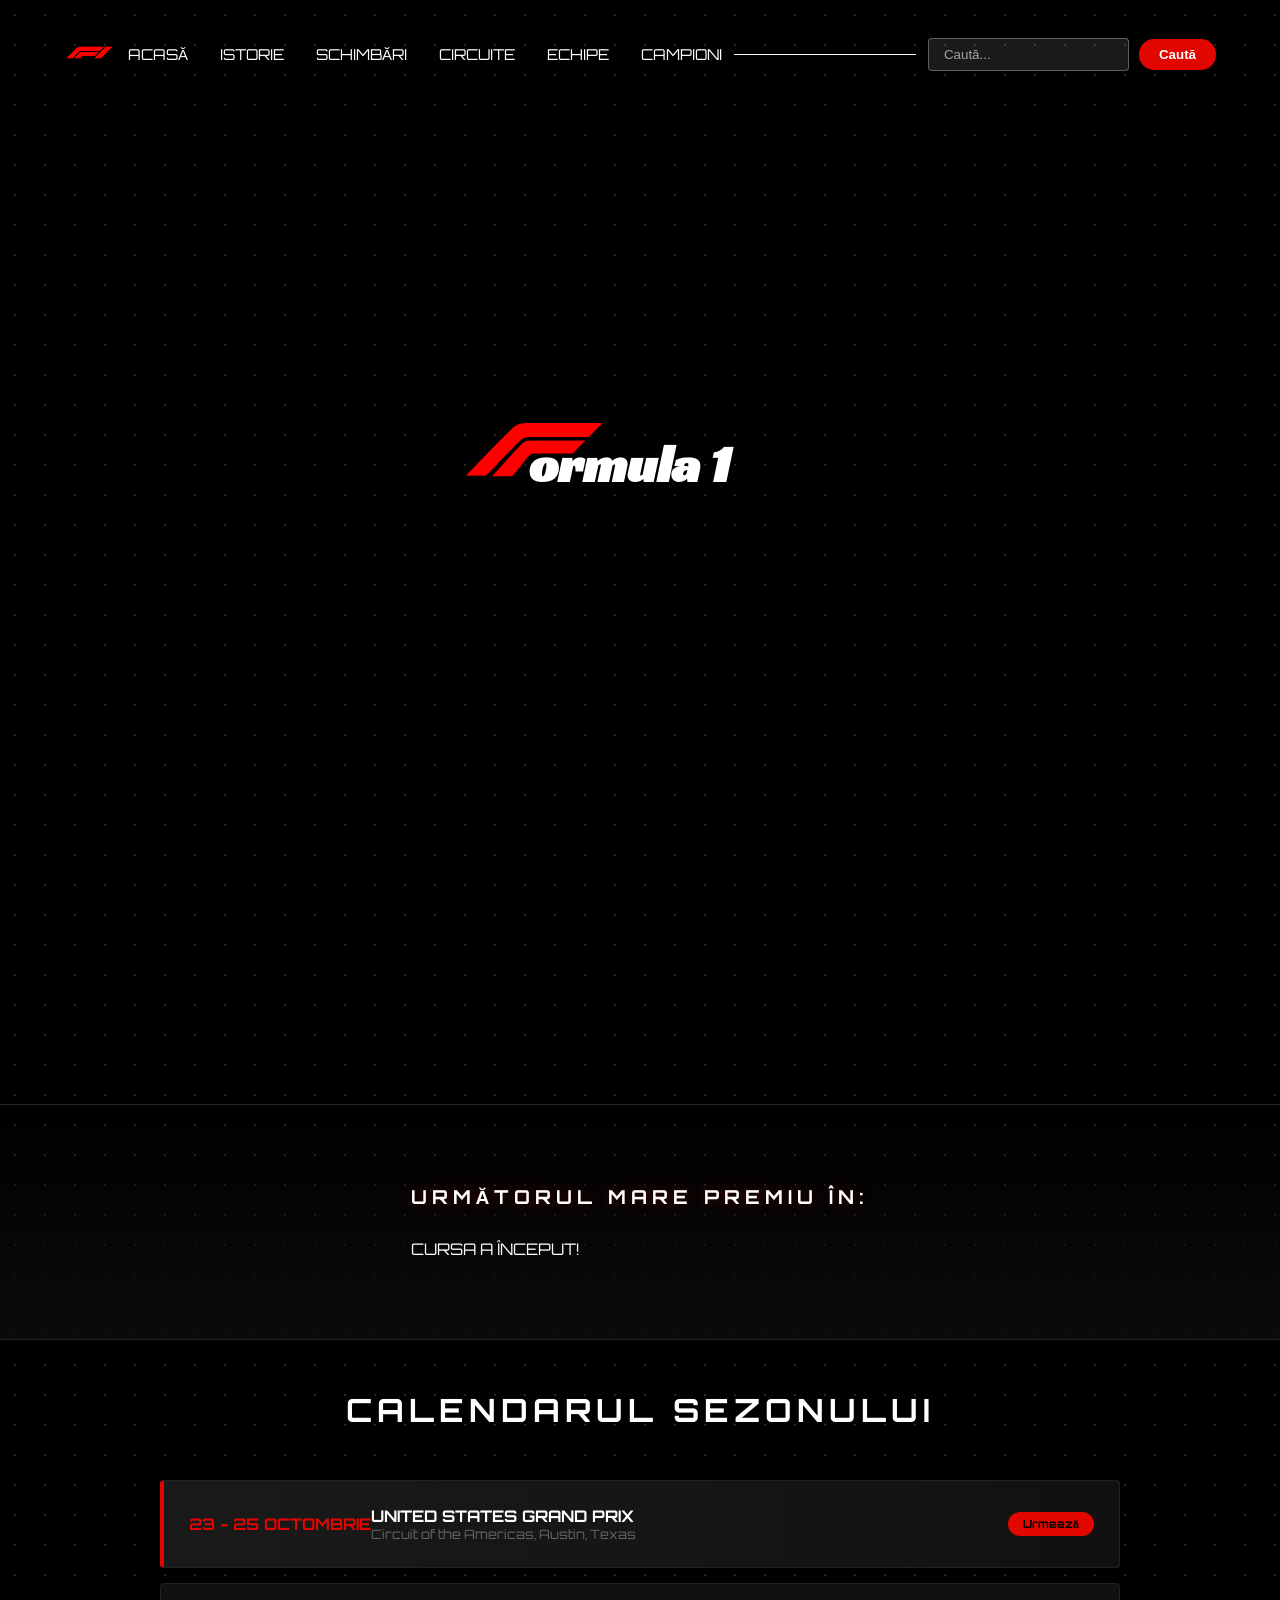
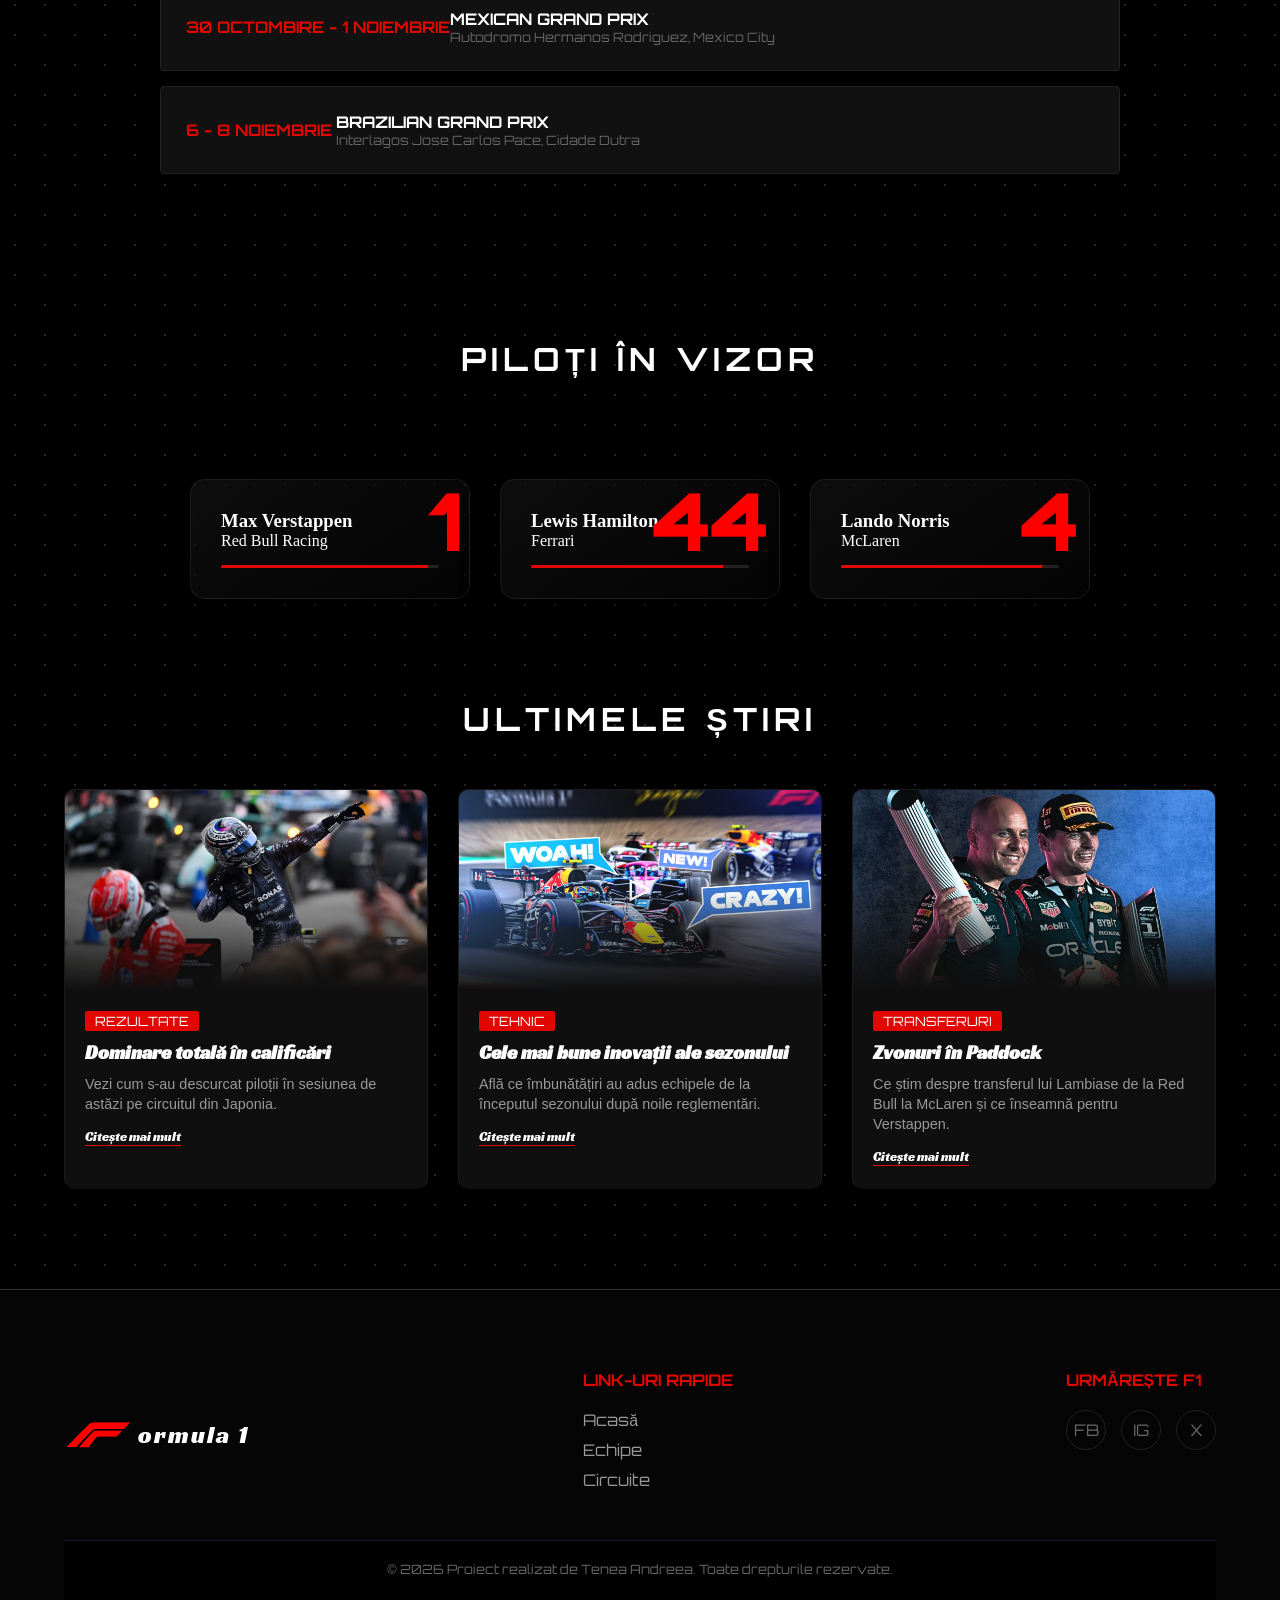
<file: index.html>
<!doctype html>
<html lang="ro">
  <head>
    <meta charset="UTF-8" />
    <meta name="viewport" content="width=device-width, initial-scale=1.0" />
    <link rel="stylesheet" href="css/styles.css" />
    <link rel="stylesheet" href="css/index.css" />
    <title>Formula One</title>
  </head>
  <body>
    <div id="scroll-progress"></div>

    <header>
      <nav>
        <div>
          <img src="img/logo.png" class="logo" />
        </div>
        <ul class="nav-links">
          <li><a href="index.html">Acasă</a></li>
          <li><a href="html/history.html">Istorie</a></li>
          <li><a href="html/changes.html">Schimbări</a></li>
          <li><a href="html/tracks.html">Circuite</a></li>
          <li><a href="html/teams.html">Echipe</a></li>
          <li><a href="html/champions.html">Campioni</a></li>
        </ul>
        <div class="line-extend"></div>
        <form action="/search" method="GET" class="search-form">
          <input
            type="search"
            name="q"
            placeholder="Caută..."
            class="search-input"
          />
          <button type="submit" class="search-button">Caută</button>
        </form>
      </nav>
    </header>

    <main>
      <section class="hero">
        <video src="img/hero.mp4" autoplay muted loop></video>
        <div class="title">
          <div class="title-text fade-out">Bine ați venit la</div>
          <div class="title-text fade-in">
            <img src="img/f_logo_1.png" alt="F" class="f_logo" />
            <div class="name">ormula 1</div>
          </div>
        </div>
      </section>

      <section id="countdown-section">
        <div id="countdown-container">
          <h2>Următorul Mare Premiu în:</h2>
          <div id="timer">
            <div class="time-unit">
              <span id="days">00</span>
              <p>Zile</p>
            </div>
            <div class="time-unit">
              <span id="hours">00</span>
              <p>Ore</p>
            </div>
            <div class="time-unit">
              <span id="minutes">00</span>
              <p>Min</p>
            </div>
            <div class="time-unit">
              <span id="seconds">00</span>
              <p>Sec</p>
            </div>
          </div>
        </div>
      </section>

      <section id="schedule-section">
        <h2 class="section-title">Calendarul Sezonului</h2>
        <div class="schedule-container">
          <div class="race-item current">
            <span class="race-date">23 - 25 OCTOMBRIE</span>
            <div class="race-info">
              <h4>United States Grand Prix</h4>
              <p>Circuit of the Americas, Austin, Texas</p>
            </div>
            <div class="race-status">Urmează</div>
          </div>
          <div class="race-item">
            <span class="race-date">30 OCTOMBIRE - 1 NOIEMBRIE</span>
            <div class="race-info">
              <h4>Mexican Grand Prix</h4>
              <p>Autodromo Hermanos Rodriguez, Mexico City</p>
            </div>
          </div>
          <div class="race-item">
            <span class="race-date">6 - 8 NOIEMBRIE</span>
            <div class="race-info">
              <h4>Brazilian Grand Prix</h4>
              <p>Interlagos Jose Carlos Pace, Cidade Dutra</p>
            </div>
          </div>
        </div>
      </section>

      <section id="drivers-spotlight">
        <h2 class="section-title">Piloți în Vizor</h2>
        <div class="drivers-container">
          <div class="driver-card reveal">
            <div class="driver-number">1</div>
            <div class="driver-info">
              <h3>Max Verstappen</h3>
              <p>Red Bull Racing</p>
              <div class="stat-bar">
                <div class="fill" style="width: 95%"></div>
              </div>
            </div>
          </div>
          <div class="driver-card reveal">
            <div class="driver-number">44</div>
            <div class="driver-info">
              <h3>Lewis Hamilton</h3>
              <p>Ferrari</p>
              <div class="stat-bar">
                <div class="fill" style="width: 88%"></div>
              </div>
            </div>
          </div>
          <div class="driver-card reveal">
            <div class="driver-number">4</div>
            <div class="driver-info">
              <h3>Lando Norris</h3>
              <p>McLaren</p>
              <div class="stat-bar">
                <div class="fill" style="width: 92%"></div>
              </div>
            </div>
          </div>
        </div>
      </section>

      <section id="news-section">
        <h2 class="section-title">Ultimele Știri</h2>
        <div class="news-grid">
          <div class="news-card">
            <div
              class="news-image"
              style="background-image: url(&quot;img/news1.jpg&quot;)"
            ></div>
            <div class="news-content">
              <span class="news-tag">Rezultate</span>
              <h3>Dominare totală în calificări</h3>
              <p>
                Vezi cum s-au descurcat piloții în sesiunea de astăzi pe
                circuitul din Japonia.
              </p>
              <a
                href="https://www.formula1.com/en/latest/article/official-grid-who-starts-where-for-the-japanese-grand-prix.6b4ys9RVRgRCcfXsQEOl1Q"
                class="read-more"
                >Citește mai mult</a
              >
            </div>
          </div>
          <div class="news-card">
            <div
              class="news-image"
              style="background-image: url(&quot;img/news2.jpg&quot;)"
            ></div>
            <div class="news-content">
              <span class="news-tag">Tehnic</span>
              <h3>Cele mai bune inovații ale sezonului</h3>
              <p>
                Află ce îmbunătățiri au adus echipele de la începutul sezonului
                după noile reglementări.
              </p>
              <a
                href="https://www.formula1.com/en/latest/article/tech-talk-the-best-innovations-of-the-2026-season-so-far.13SOD6bFCyz96QGKBv7kIN"
                class="read-more"
                >Citește mai mult</a
              >
            </div>
          </div>
          <div class="news-card">
            <div
              class="news-image"
              style="background-image: url(&quot;img/news3.png&quot;)"
            ></div>
            <div class="news-content">
              <span class="news-tag">Transferuri</span>
              <h3>Zvonuri în Paddock</h3>
              <p>
                Ce știm despre transferul lui Lambiase de la Red Bull la McLaren
                și ce înseamnă pentru Verstappen.
              </p>
              <a
                href="https://www.formula1.com/en/latest/article/analysis-gianpiero-lambiase-red-bull-mclaren-max-verstappen.4ri5jhgqUGtZf0xSd22sNm"
                class="read-more"
                >Citește mai mult</a
              >
            </div>
          </div>
        </div>
      </section>
    </main>

    <footer>
      <div class="footer-content">
        <div class="footer-logo">
          <img src="img/f_logo_1.png" alt="F1" />
          <span>ormula 1</span>
        </div>
        <div class="footer-links">
          <h4>Link-uri Rapide</h4>
          <ul>
            <li><a href="index.html">Acasă</a></li>
            <li><a href="html/teams.html">Echipe</a></li>
            <li><a href="html/tracks.html">Circuite</a></li>
          </ul>
        </div>
        <div class="footer-social">
          <h4>Urmărește F1</h4>
          <div class="social-icons">
            <a href="https://www.facebook.com/Formula1/">FB</a>
            <a href="https://www.instagram.com/f1/">IG</a>
            <a href="https://x.com/F1?lang=en">X</a>
          </div>
        </div>
      </div>
      <div class="footer-bottom">
        <p>
          &copy; 2026 Proiect realizat de Tenea Andreea. Toate drepturile
          rezervate.
        </p>
      </div>
    </footer>

    <script src="script.js"></script>
  </body>
</html>
</file>
<file: css/styles.css>
@import url('https://fonts.googleapis.com/css2?family=Orbitron:wght@400..900&family=Racing+Sans+One&display=swap');

* {
      margin: 0;
      padding: 0;
      box-sizing: border-box;
}

body {
      background-image: radial-gradient(circle, #262626 1px, transparent 1px);
      background-size: 30px 30px;
      background-color: black;
      scroll-behavior: smooth;
}

/* Header and Nav */

nav {
      display: flex;
      align-items: center;
      justify-content: flex-start;
      position: relative;
      padding: 3vw 5vw;
      z-index: 1;
      background-color: inherit;
}

.logo {
      width: min(5vw, 10vh);
      padding-right: 1vw;
}

.nav-links {
      color: white;
      font-family: 'Orbitron', sans-serif;
      font-size: 15px;
      text-transform: uppercase;
      display: flex;
      gap: 2.5vw;
      list-style: none;
      padding-left: 0;
      margin: 0;
}

.nav-links a {
      color: #fff;
      transition: color 0.3s;
      text-decoration: none;
}

.nav-links a:hover {
      color: #ff3300;
}

.line-extend {
      position: relative;
      left: 1%;
      margin-right: 2%;
      width: 100%;
      height: 1px;
      background-color: white;
}

.search-form {
      display: flex;
      align-items: center;
      gap: 10px;
}

.search-input {
      padding: 8px 15px;
      background: rgba(255, 255, 255, 0.1);
      border: 1px solid rgba(255, 255, 255, 0.3);
      border-radius: 4px;
      color: white;
      outline: none;
      min-width: 200px;
}

.search-input::placeholder {
      color: rgba(255, 255, 255, 0.6);
}

.search-input:focus {
      background: rgba(255, 255, 255, 0.15);
      border-color: rgba(255, 255, 255, 0.5);
}

.search-button {
      padding: 8px 20px;
      background: #e10600;
      border: none;
      border-radius: 15px;
      color: white;
      cursor: pointer;
      font-weight: 600;
}

.search-button:hover {
      background: #c10500;
}

/* Progress Bar */
#scroll-progress {
      position: fixed;
      top: 0;
      left: 0;
      height: 5px;
      background: #e10600;
      /* Roșu F1 */
      width: 0%;
      z-index: 9999;
      transition: width 0.1s ease-out;
}

/* Personalized Scrollbar */
::-webkit-scrollbar {
      width: 8px;
}

::-webkit-scrollbar-track {
      background: #000;
}

::-webkit-scrollbar-thumb {
      background: #e10600;
      border-radius: 10px;
}

::-webkit-scrollbar-thumb:hover {
      background: #ff1e1e;
}

/* Footer Styling */
footer {
      background: #050505;
      border-top: 1px solid #333;
      padding: 50px 5vw 20px;
      padding-top: 80px;
      font-family: 'Orbitron', sans-serif;
}

.footer-content {
      display: flex;
      justify-content: space-between;
      flex-wrap: wrap;
      gap: 40px;
      margin-bottom: 40px;
}

.footer-logo {
      display: flex;
      align-items: center;
      letter-spacing: 2px;
}

.footer-logo img {
      height: 30px;
}

.footer-logo span {
      color: white;
      font-family: 'Racing Sans One', sans-serif;
      font-size: 1.5rem;
}

.footer-links h4,
.footer-social h4 {
      color: #e10600;
      margin-bottom: 20px;
      font-size: 1rem;
      text-transform: uppercase;
}

.footer-links ul {
      list-style: none;
}

.footer-links li {
      margin-bottom: 10px;
}

.footer-links a {
      color: #999;
      text-decoration: none;
      transition: color 0.3s;
}

.footer-links a:hover {
      color: white;
}

.social-icons {
      display: flex;
      gap: 15px;
}

.social-icons a {
      color: #666;
      text-decoration: none;
      border: 1px solid #333;
      border-color: #222;
      width: 40px;
      height: 40px;
      display: flex;
      align-items: center;
      justify-content: center;
      border-radius: 50%;
      transition: background 0.3s;
}

.social-icons a:hover {
      background: #e10600;
      border-color: #e10600;
}

.footer-bottom {
      background: #000;
      padding: 30px 0;
      text-align: center;
      border-top: 1px solid #15151e;
      padding-top: 20px;
      color: #666;
      font-size: 0.8rem;
}
</file>
<file: css/index.css>
@import url('https://fonts.googleapis.com/css2?family=Orbitron:wght@400..900&family=Racing+Sans+One&display=swap');

/* Hero Section */
video {
    z-index: -5;
    width: 100%;
    height: 110vh;
    position: relative;
    bottom: 30vh;
    filter: brightness(1);
    object-fit: cover;
    object-position: center 10%;
}

.title {
    color: white;
    font-family: 'Racing Sans One', sans-serif;
    display: flex;
    position: absolute;
    z-index: 1;
    justify-content: center;
    align-items: center;
    width: 100%;
    top: 50%;
    left: 50%;
    transform: translate(-50%, -50%);
}

.title-text {
    position: absolute;
    font-size: min(7vh, 4vw);
    font-weight: bold;
}

.f_logo {
    height: min(5vw, 10vh);
    margin-right: -25%;
}

.name {
    color: #fff;
    align-self: flex-end;
    margin-bottom: -1.7vh;
}

.fade-out {
    animation: fadeOut 4s ease-in-out forwards;
}

.fade-in {
    display: flex;
    opacity: 0;
    animation: fadeIn 2s ease-in 4s forwards,
        moveDown 3s ease-in-out 6.5s forwards,
        moveUp 2s ease-in-out 10.5s forwards;
}

/* Countdown */
#countdown-section {
    background: #000;
    background: linear-gradient(180deg, rgba(0, 0, 0, 0) 0%, #0b0b0b 100%);
    padding: 80px 0;
    display: flex;
    justify-content: center;
    border-top: 1px solid rgba(255, 255, 255, 0.1);
    border-bottom: 1px solid #222;
}

#countdown-container {
    text-align: center;
    font-family: 'Orbitron', sans-serif;
    color: white;
}

#countdown-container h2 {
    text-transform: uppercase;
    font-family: 'Orbitron', sans-serif;
    color: #fff;
    text-shadow: 0 0 15px rgba(225, 6, 0, 0.4);
    letter-spacing: 5px;
    margin-bottom: 30px;
    font-size: 1.2rem;
}

#timer {
    display: flex;
    gap: 40px;
}

.time-unit span {
    font-size: 5rem;
    color: #e10600;
    font-weight: 900;
    display: block;
    background: linear-gradient(180deg, #fff 30%, #e10600 100%);
    -webkit-background-clip: text;
    -webkit-text-fill-color: transparent;
    filter: drop-shadow(0 0 10px rgba(225, 6, 0, 0.3));
}

.time-unit p {
    font-size: 0.8rem;
    letter-spacing: 2px;
    color: #888;
}

/* Common Sections */
.section-title {
    font-family: 'Orbitron', sans-serif;
    color: white;
    text-align: center;
    text-transform: uppercase;
    letter-spacing: 5px;
    margin: 50px 0;
    font-size: 2rem;
}

/* News Grid */
.news-grid {
    display: grid;
    grid-template-columns: repeat(auto-fit, minmax(300px, 1fr));
    gap: 30px;
    padding: 0 5vw 100px;
}

.news-card {
    background: #0f0f0f;
    border-radius: 10px;
    overflow: hidden;
    transition: transform 0.3s ease;
    border: 1px solid #1a1a1a;
    border-bottom: 3px solid transparent;
}

.news-card:hover {
    transform: translateY(-10px);
    border-bottom-color: #e10600;
}

.news-image {
    position: relative;
    height: 200px;
    background-size: cover;
    background-position: center;
    background-color: #333;
}

.news-image::after {
    content: '';
    position: absolute;
    bottom: 0;
    left: 0;
    width: 100%;
    height: 50%;
    background: linear-gradient(to top, #0f0f0f, transparent);
}

.news-content {
    padding: 20px;
    font-family: 'Racing Sans One', sans-serif;
}

.news-tag {
    background: #e10600;
    color: white;
    padding: 2px 10px;
    border-radius: 2px;
    font-size: 0.8rem;
    text-transform: uppercase;
    font-family: 'Orbitron', sans-serif;
}

.news-content h3 {
    color: white;
    margin: 10px 0;
}

.news-content p {
    color: #999;
    font-size: 0.9rem;
    line-height: 1.4;
    font-family: sans-serif;
}

.read-more {
    display: inline-block;
    margin-top: 15px;
    color: white;
    text-decoration: none;
    font-size: 0.8rem;
    border-bottom: 1px solid #e10600;
}

/* Schedule */
.schedule-container {
    max-width: 1000px;
    margin: 0 auto;
    padding: 0 20px 100px;
}

.race-item {
    background: #111;
    border: 1px solid #222;
    margin-bottom: 15px;
    padding: 25px;
    border-radius: 4px;
    display: flex;
    align-items: center;
    transition: all 0.3s cubic-bezier(0.4, 0, 0.2, 1);
    position: relative;
    overflow: hidden;
    font-family: 'Orbitron', sans-serif;
}

.race-item::after {
    content: '';
    position: absolute;
    right: 0;
    top: 0;
    height: 100%;
    width: 4px;
    background: transparent;
    transition: 0.3s;
}

.race-item:hover {
    background: #1a1a1a;
    transform: translateX(10px);
    border-color: #444;
}

.race-item:hover::after {
    background: #e10600;
}

.race-item.current {
    background: linear-gradient(90deg, #1a1a1a 0%, #111 100%);
    border-left: 4px solid #e10600;
}

.race-date {
    font-weight: bold;
    color: #e10600;
    min-width: 150px;
}

.race-info h4 {
    color: white;
    text-transform: uppercase;
}

.race-info p {
    color: #666;
    font-size: 0.8rem;
}

.race-status {
    margin-left: auto;
    background: #e10600;
    padding: 5px 15px;
    border-radius: 20px;
    font-size: 0.7rem;
    font-weight: bold;
}

/* Drivers Spotlight */
.drivers-container {
    display: flex;
    justify-content: center;
    flex-wrap: wrap;
    gap: 30px;
    padding: 50px 5vw;
}

.driver-card {
    background: linear-gradient(145deg, rgba(255, 255, 255, 0.05) 0%, rgba(255, 255, 255, 0.01) 100%);
    border: 1px solid rgba(255, 255, 255, 0.08);
    box-shadow: 0 15px 35px rgba(0, 0, 0, 0.5);
    backdrop-filter: blur(10px);
    padding: 30px;
    border-radius: 15px;
    width: 280px;
    position: relative;
    overflow: hidden;
    transition: 0.4s;
    color: white;
}

.driver-card:hover {
    background: rgba(225, 6, 0, 0.1);
    border-color: #e10600;
    transform: translateY(-5px) scale(1.02);
}

.driver-number {
    position: absolute;
    top: -10px;
    right: 10px;
    font-size: 5rem;
    font-weight: 900;
    color: rgba(255, 255, 255, 0.03);
    font-family: 'Orbitron', sans-serif;
    color: red;
}

.stat-bar {
    height: 3px;
    background: #222;
    overflow: hidden;
    margin-top: 15px;
    border-radius: 2px;
}

.fill {
    height: 100%;
    background: #e10600;
    box-shadow: 0 0 10px #e10600;
}

/* Reveal on Scroll */
.reveal {
    opacity: 0;
    transform: translateY(30px);
    transition: all 0.8s ease-out;
}

.reveal.active {
    opacity: 1;
    transform: translateY(0);
}


/* Animations */

@keyframes fadeOut {
    0% {
        opacity: 1;
    }

    50% {
        opacity: 1;
    }

    100% {
        opacity: 0;
    }
}

@keyframes fadeIn {
    0% {
        opacity: 0;
    }

    75% {
        opacity: 0;
    }

    100% {
        opacity: 1;
    }
}

@keyframes moveDown {
    from {
        transform: translateY(0);
    }

    to {
        transform: translateY(30vh);
    }
}

@keyframes moveUp {
    from {
        transform: translateY(30vh);
    }

    to {
        transform: translateY(0);
    }
}
</file>
